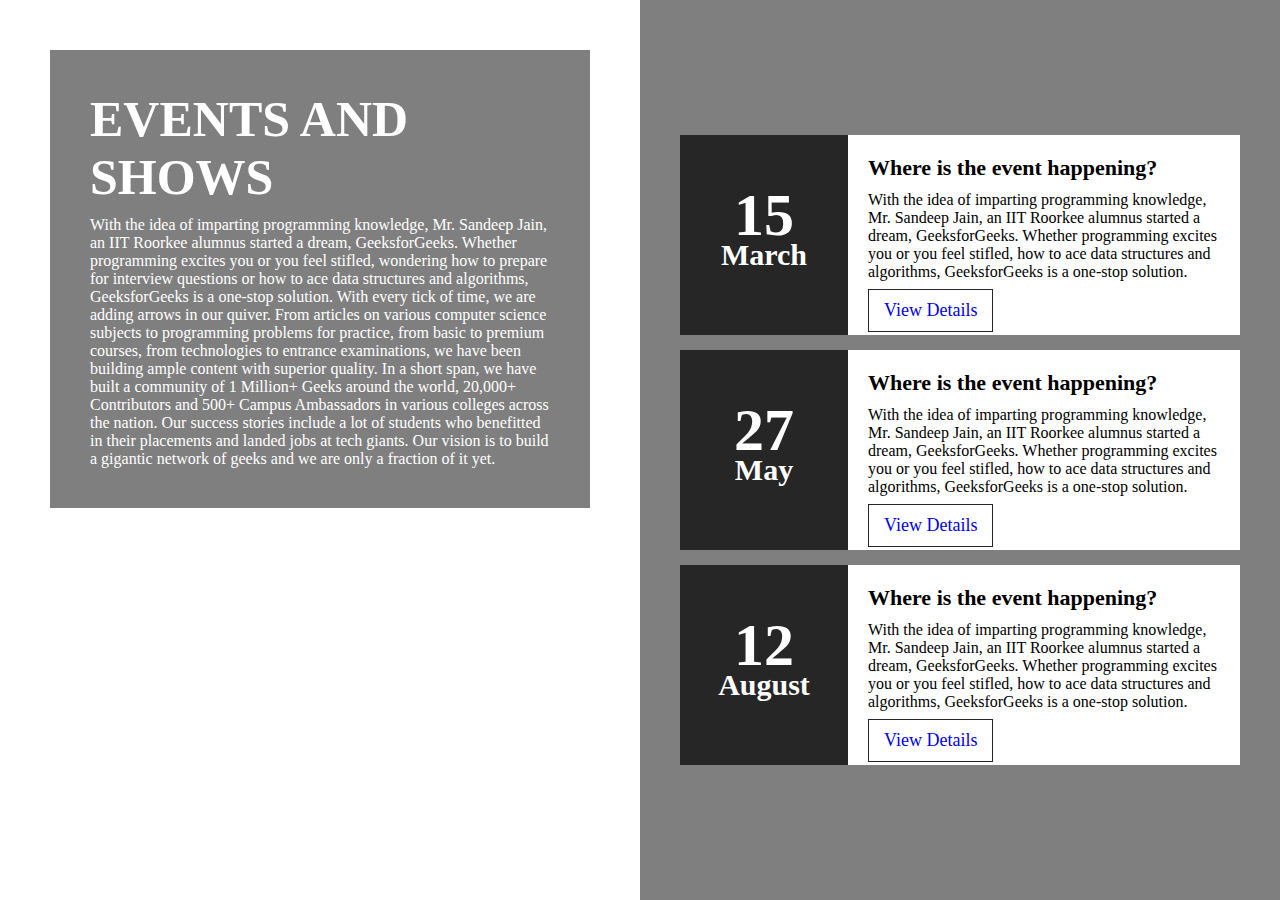
<file: event/event.html>
<!DOCTYPE html>
<html lang="en">

<head>
	<style>

		/* Styling the body */
		body {
			margin: 0;
			padding: 0;
		}
		
		/* Styling section, giving background
			image and dimensions */
		section {
			width: 100%;
			height: 100vh;
			background:
url('https://media.geeksforgeeks.org/wp-content/uploads/20210408155049/gfg9.png');
			background-size: cover;
		}
		
		/* Styling the left floating section */
		section .leftBox {
			width: 50%;
			height: 100%;
			float: left;
			padding: 50px;
			box-sizing: border-box;
		}
		
		/* Styling the background of
			left floating section */
		section .leftBox .content {
			color: #fff;
			background: rgba(0, 0, 0, 0.5);
			padding: 40px;
			transition: .5s;
		}
		
		/* Styling the hover effect
			of left floating section */
		section .leftBox .content:hover {
			background: #e91e63;
		}
		
		/* Styling the header of left
			floating section */
		section .leftBox .content h1 {
			margin: 0;
			padding: 0;
			font-size: 50px;
			text-transform: uppercase;
		}
		
		/* Styling the paragraph of
			left floating section */
		section .leftBox .content p {
			margin: 10px 0 0;
			padding: 0;
		}
		
		/* Styling the three events section */
		section .events {
			position: relative;
			width: 50%;
			height: 100%;
			background: rgba(0, 0, 0, 0.5);
			float: right;
			box-sizing: border-box;
		}
		
		/* Styling the links of
		the events section */
		section .events ul {
			position: absolute;
			top: 50%;
			transform: translateY(-50%);
			margin: 0;
			padding: 40px;
			box-sizing: border-box;
		}
		
		/* Styling the lists of the event section */
		section .events ul li {
			list-style: none;
			background: #fff;
			box-sizing: border-box;
			height: 200px;
			margin: 15px 0;
		}
		
		/* Styling the time class of events section */
		section .events ul li .time {
			position: relative;
			padding: 20px;
			background: #262626;
			box-sizing: border-box;
			width: 30%;
			height: 100%;
			float: left;
			text-align: center;
			transition: .5s;
		}
		
		/* Styling the hover effect
			of events section */
		section .events ul li:hover .time {
			background: #e91e63;
		}
		
		/* Styling the header of time
			class of events section */
		section .events ul li .time h2 {
			position: absolute;
			margin: 0;
			padding: 0;
			top: 50%;
			left: 50%;
			transform: translate(-50%, -50%);
			color: #fff;
			font-size: 60px;
			line-height: 30px;
		}
		
		/* Styling the texts of time
		class of events section */
		section .events ul li .time h2 span {
			font-size: 30px;
		}
		
		/* Styling the details
		class of events section */
		section .events ul li .details {
			padding: 20px;
			background: #fff;
			box-sizing: border-box;
			width: 70%;
			height: 100%;
			float: left;
		}
		
		/* Styling the header of the
		details class of events section */
		section .events ul li .details h3 {
			position: relative;
			margin: 0;
			padding: 0;
			font-size: 22px;
		}
		
		/* Styling the lists of details
		class of events section */
		section .events ul li .details p {
			position: relative;
			margin: 10px 0 0;
			padding: 0;
			font-size: 16px;
		}
		
		/* Styling the links of details
		class of events section */
		section .events ul li .details a {
			display: inline-block;
			text-decoration: none;
			padding: 10px 15px;
			border: 1.5px solid #262626;
			margin-top: 8px;
			font-size: 18px;
			transition: .5s;
		}
		
		/* Styling the details class's hover effect */
		section .events ul li .details a:hover {
			background: #e91e63;
			color: #fff;
			border-color: #e91e63;
		}
	</style>
</head>

<body>
	<section>
		<div class="leftBox">
			<div class="content">
				<h1>
					Events and Shows
				</h1>
				
<p>
					With the idea of imparting programming
					knowledge, Mr. Sandeep Jain, an IIT
					Roorkee alumnus started a dream,
					GeeksforGeeks. Whether programming
					excites you or you feel stifled,
					wondering how to prepare for
					interview questions or
					how to ace data structures and
					algorithms, GeeksforGeeks is a
					one-stop solution. With every
					tick of time, we are adding arrows
					in our quiver. From articles on
					various computer science subjects
					to programming problems for practice,
					from basic to premium courses, from
					technologies to entrance examinations,
					we have been building ample content
					with superior quality. In a short
					span, we have built a community of
					1 Million+ Geeks around the world, 20,000+
					Contributors and 500+ Campus Ambassadors
					in various colleges across the nation.
					Our success stories include a lot of
					students who benefitted in their
					placements and landed jobs at tech
					giants. Our vision is to build a gigantic
					network of geeks and we are only a
					fraction of it yet.
				</p>

			</div>
		</div>

		<div class="events">
			<ul>
				<li>
					<div class="time">
						<h2>
							15 <br><span>March</span>
						</h2>
					</div>
					<div class="details">
						<h3>
							Where is the event happening?
						</h3>
						
<p>
							With the idea of imparting programming
							knowledge, Mr. Sandeep Jain, an IIT
							Roorkee alumnus started a dream,
							GeeksforGeeks. Whether programming
							excites you or you feel stifled,
							how to ace data structures and
							algorithms, GeeksforGeeks is a
							one-stop solution.
						</p>


						<a href="#">View Details</a>
					</div>
					<div style="clear: both;"></div>
				</li>

				<li>
					<div class="time">
						<h2>
							27 <br><span>May</span>
						</h2>
					</div>
					<div class="details">
						<h3>
							Where is the event happening?
						</h3>
						
<p>
							With the idea of imparting programming
							knowledge, Mr. Sandeep Jain, an IIT
							Roorkee alumnus started a dream,
							GeeksforGeeks. Whether programming
							excites you or you feel stifled,
							how to ace data structures and
							algorithms, GeeksforGeeks is a
							one-stop solution.
						</p>

						<a href="#">View Details</a>
					</div>
					<div style="clear:both;"></div>
				</li>

				<li>
					<div class="time">
						<h2>
							12 <br><span>August</span>
						</h2>
					</div>
					<div class="details">
						<h3>
							Where is the event happening?
						</h3>
						
<p>
							With the idea of imparting programming
							knowledge, Mr. Sandeep Jain, an IIT
							Roorkee alumnus started a dream,
							GeeksforGeeks. Whether programming
							excites you or you feel stifled,
							how to ace data structures and
							algorithms, GeeksforGeeks is a
							one-stop solution.
						</p>


						<a href="#">View Details</a>
					</div>
					<div style="clear:both;"></div>
				</li>
			</ul>
		</div>
	</section>
</body>

</html>
</file>
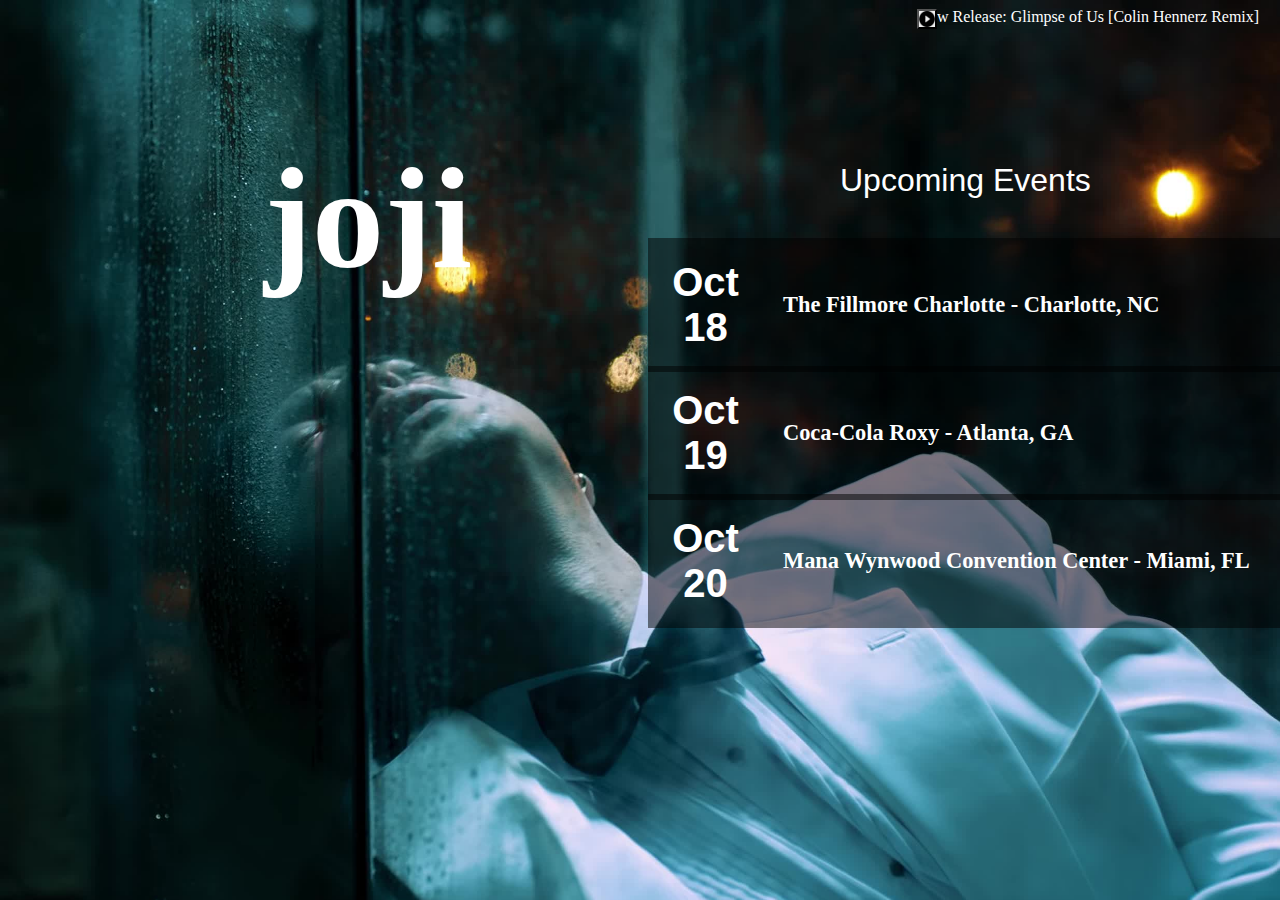
<file: event/joji.html>
<!DOCTYPE html>
<html lang="en">
    <head>
        <meta charset="UTF-8">
        <link rel="stylesheet" href="style.css">
        <title>joji</title>
    </head>
    <body>
        <h1>joji</h1>
        <h2>Upcoming Events</h2>
        <div>
            <table  class="eventBox" id="event1">
                <tr>
                    <th class="eventDate">Oct 18</th>
                    <th class="eventDetails">The Fillmore Charlotte - Charlotte, NC</th>
                </tr>
            </table>
            <table class="eventBox" id="event2">
                <tr>
                    <th class="eventDate">Oct 19</th>
                    <th class="eventDetails">Coca-Cola Roxy - Atlanta, GA</th>
            </table>
            <table class="eventBox" id="event3">
                </tr>
                    <th class="eventDate">Oct 20</th>
                    <th class="eventDetails">Mana Wynwood Convention Center - Miami, FL</th>
                 </tr>
            </table>
        </div>
        <footer>
            New Release: Glimpse of Us [Colin Hennerz Remix]
        </footer>
        <div id="buttons">
            <button type="button" id="playButton"></button>
        </div>
        <audio id="mytrack">
            <source src="music/Joji - Glimpse of Us (Hardstyle Remix)-NLRRJXET6gg.mp3" type="audio/mp3">
        </audio>
        <script>
            var mytrack = document.getElementById('mytrack');
            var playButton = document.getElementById('playButton');

            playButton.onclick = function() {
                if (mytrack.paused) {
                    mytrack.play();
                    playButton.style.backgroundImage = 'url(images/pause.png)';
                }
                else {
                    mytrack.pause();
                    playButton.style.backgroundImage = 'url(images/play.png)';
                }
            }
        </script>
    </body>
</html>
</file>
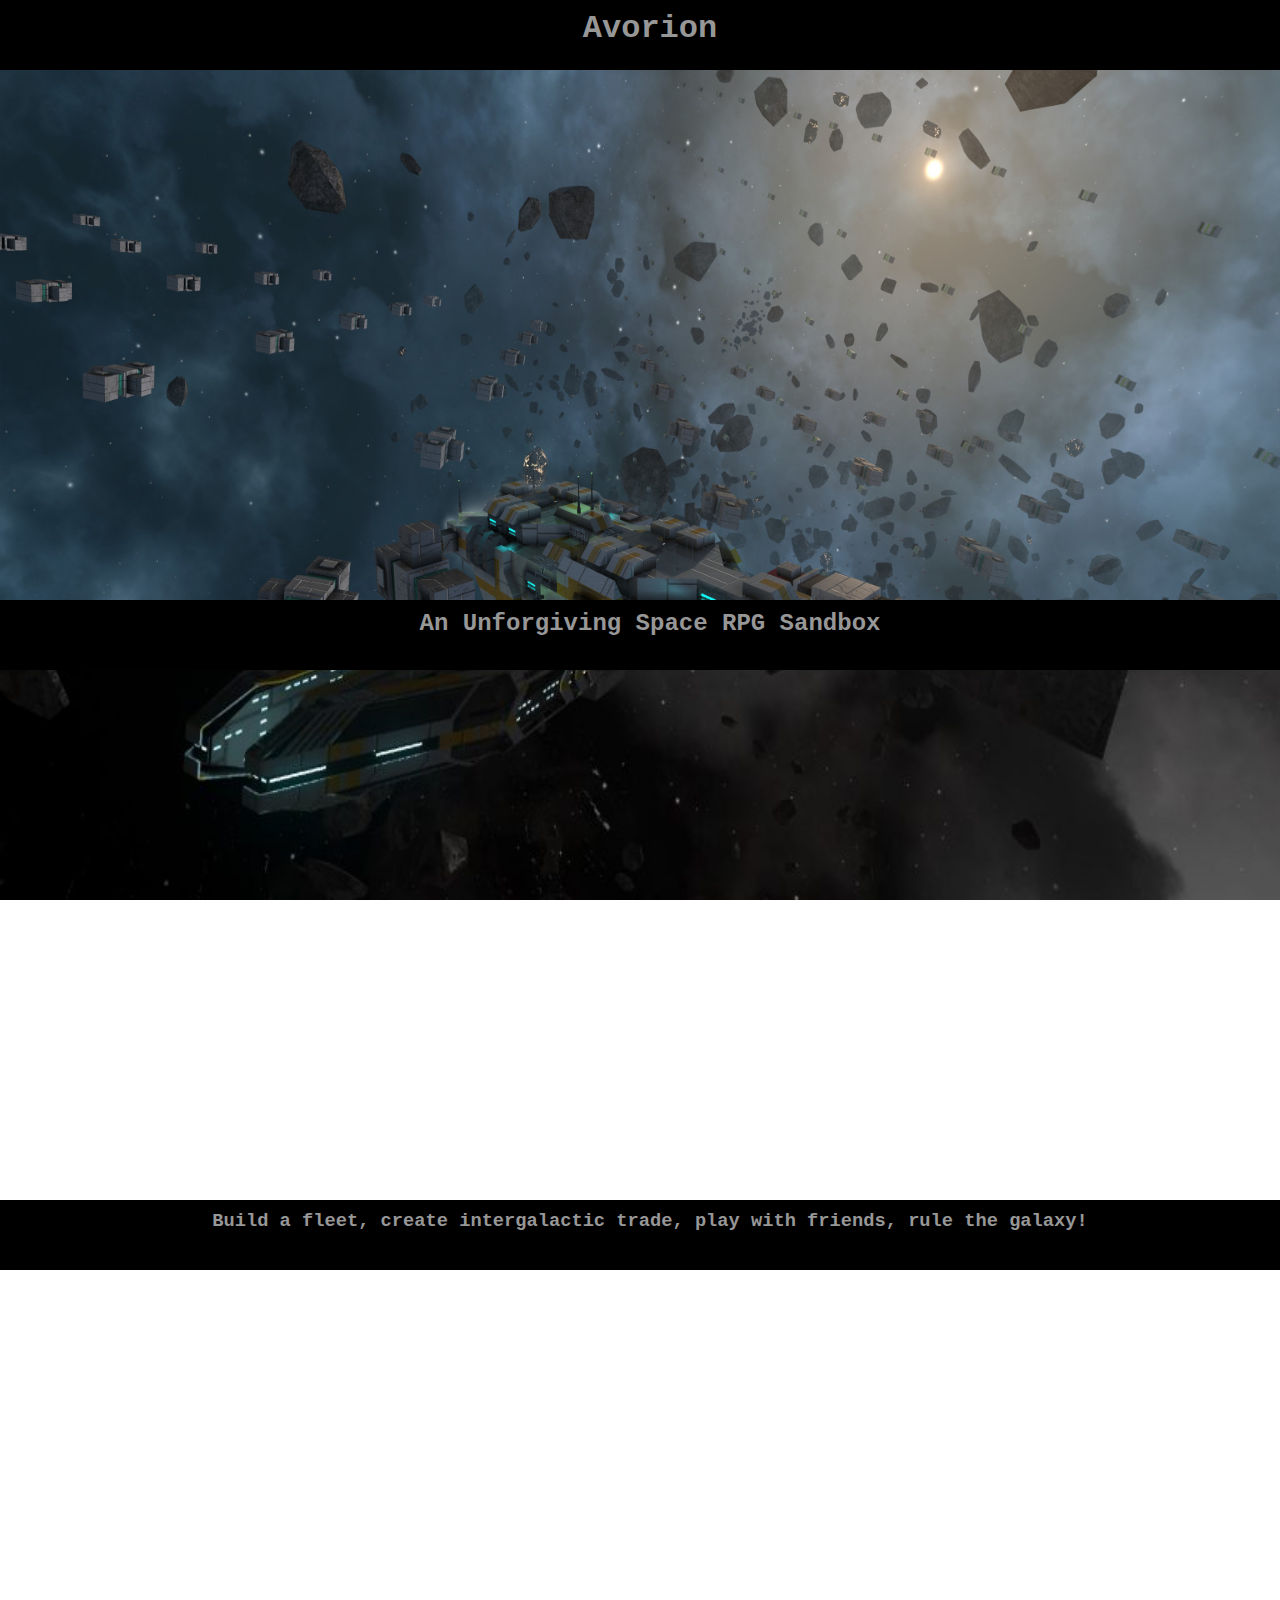
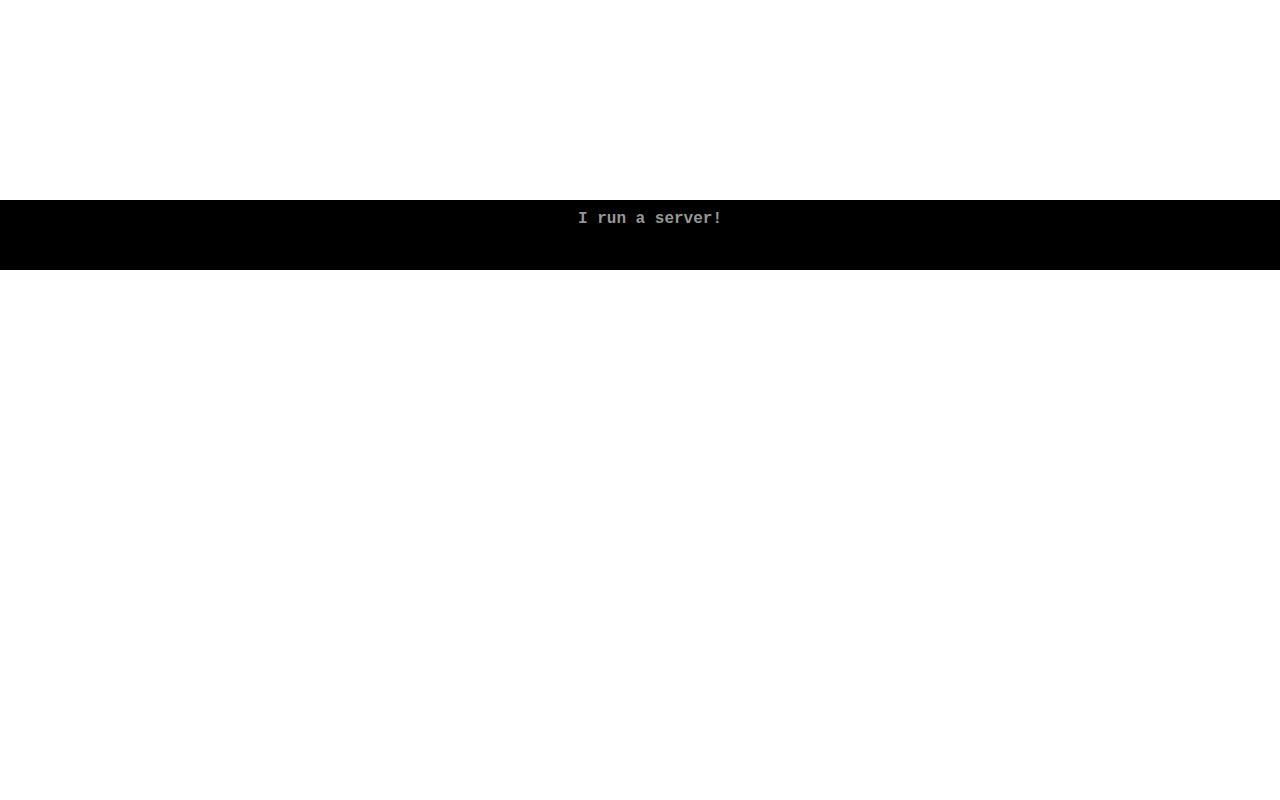
<file: parallax/parallax.html>
<!DOCTYPE html>
<html lang="en">
    <head>
        <style>
        * {
			margin: 0px;
			padding: 0px;
		}

        .parallax-1 {
			width: 100%;
			height: 600px;
			background: url('avorion0.jpeg');
			background-size: 100% 100%;
			background-attachment: fixed;
		}
        .parallax-2 {
			width: 100%;
			height: 600px;
			background: url('avorion1.jpeg');
			background-size: 100% 100%;
			background-attachment: fixed;
		}
        .parallax-3 {
			width: 100%;
			height: 600px;
			background: url('avorion3.jpeg');
			background-size: 100% 100%;
			background-attachment: fixed;
		}
        .parallax-4 {
			width: 100%;
			height: 600px;
			background: url('avorion4.jpeg');
			background-size: 100% 100%;
			background-attachment: fixed;
		}
        .parallax-1 h1, h2, h3, h4 {
			margin: auto;
			position: relative;
			left: 500x;
			top: 0px;
			width: 100%;
			height: 50px;
			padding: 10px;
			background-color: rgb(0, 0, 0);
			color: rgb(151, 151, 151);
			text-align: center;
            font-family: Courier New;
		}
        </style>
    </head>
    <body>
        <div class="parallax-1">
            <h1>Avorion</h1>
        </div>
        <div class="parallax-2">
            <h2>An Unforgiving Space RPG Sandbox</h2>
        </div>
        <div class="parallax-3">
            <h3>Build a fleet, create intergalactic trade, play with friends, rule the galaxy!</h3>
        </div>
        <div class="parallax-4">
            <h4>I run a server!</h4>
        </div>
    </body>
</html>
</file>
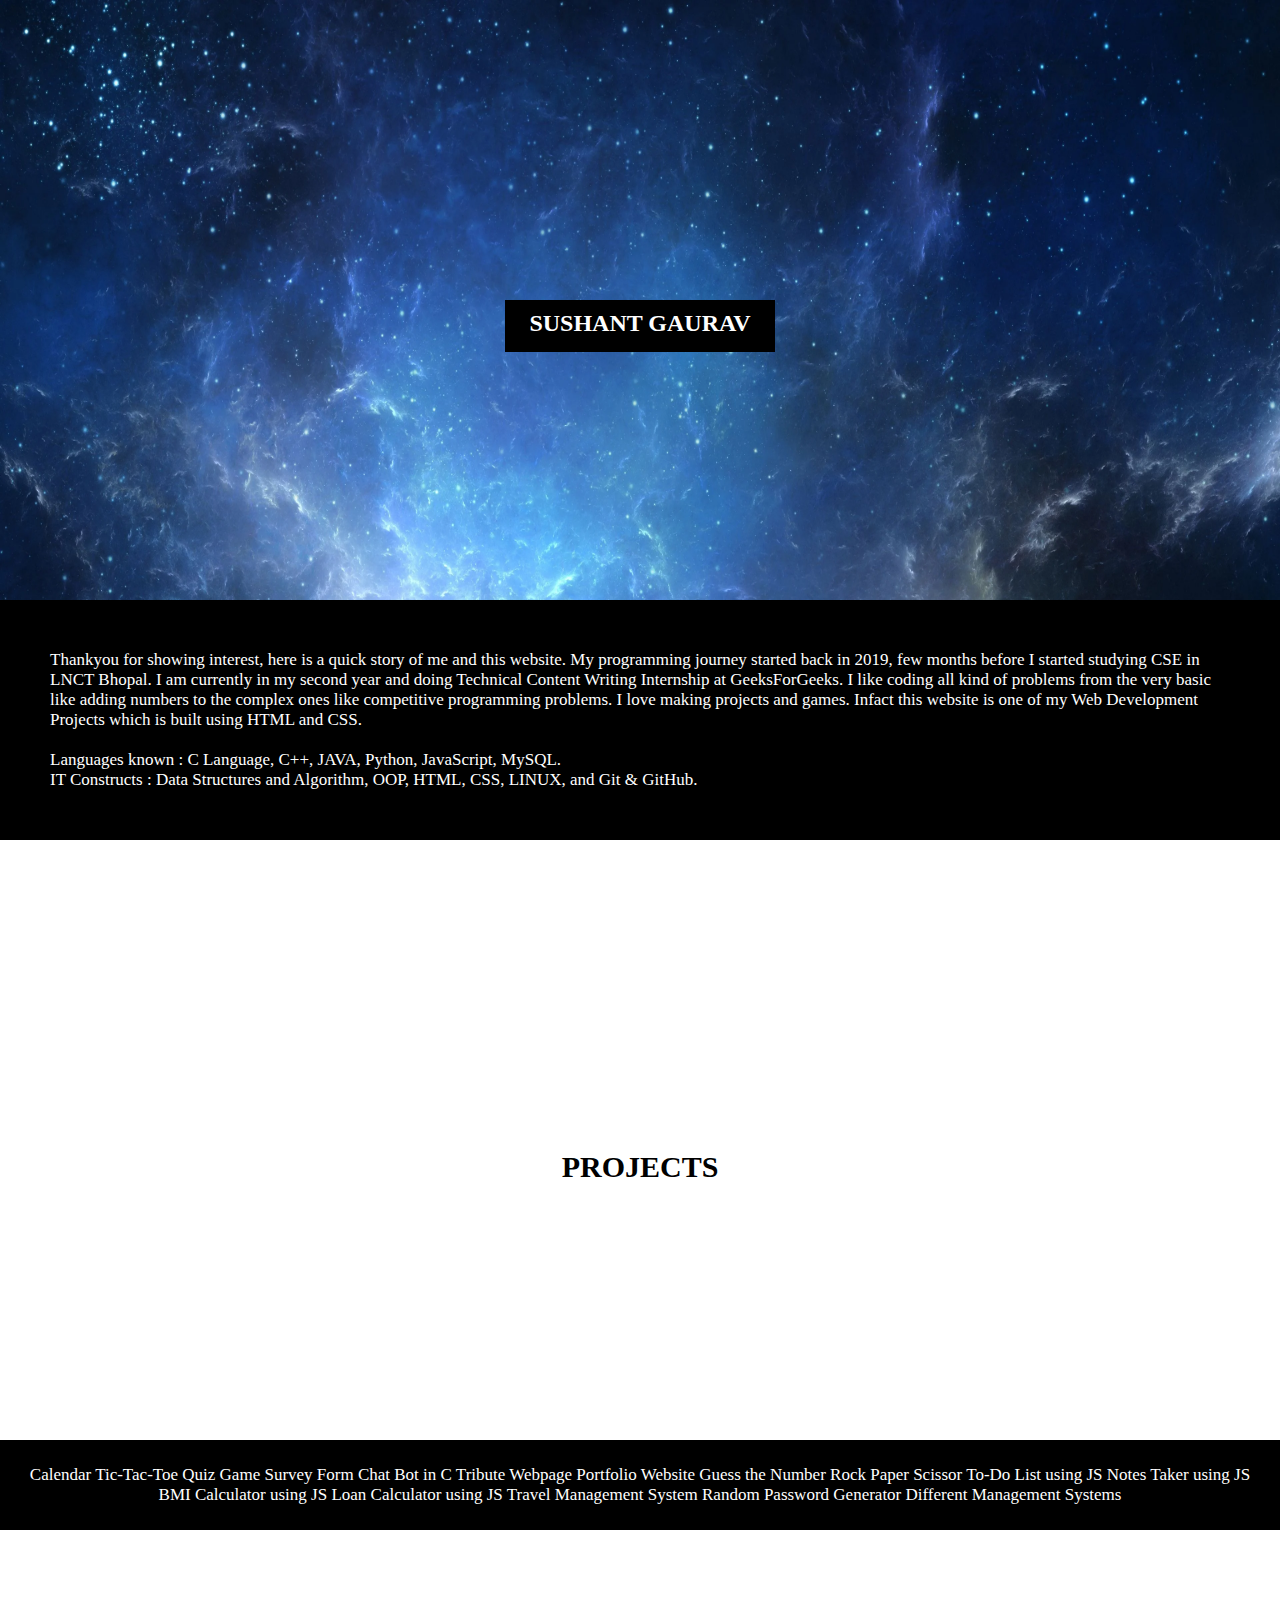
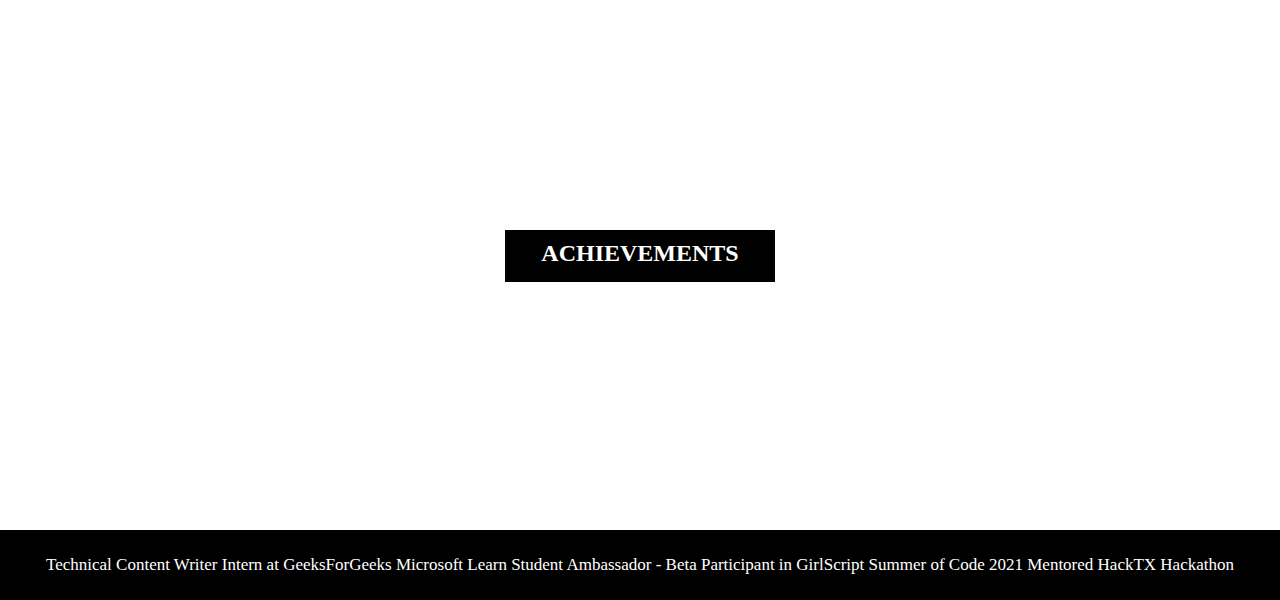
<file: parallax/parralaxex.html>
<!DOCTYPE html>
<html lang="en">

<head>
	<style>

		/* Styling the body */
		* {
			margin: 0px;
			padding: 0px;
		}

		/* Styling the first parallax's
		height, width and background color */
		.parallax-1 {
			width: 100%;
			height: 600px;
			background: url('17520.webp');
			background-size: 100% 100%;
			background-attachment: fixed;
		}

		/* Styling the title of first parallax */
		.parallax-1 h2 {
			margin: auto;
			position: relative;
			left: 500x;
			top: 300px;
			width: 250px;
			height: 32px;
			padding: 10px;
			background-color: black;
			color: white;
			text-align: center;
		}

		/* Styling the second parallax's
		height, width and background color */
		.parallax-2 {
			width: 100%;
			height: 600px;
			background: url(
'https://media.geeksforgeeks.org/wp-content/uploads/20210402175040/back22.jpg');
			background-size: 100% 100%;
			background-attachment: fixed;
		}

		/* Styling the title of second parallax */
		.parallax-2 h2 {
			margin: auto;
			position: relative;
			left: 500x;
			top: 300px;
			width: 250px;
			height: 37px;
			padding: 10px;
			background-color: white;
			color: black;
			text-align: center;
			font-size: 30px;
			font-family: Verdana;
		}

		/* Styling the content or paragraph */
		.para-1 {
			padding: 50px;
			background-color: black;
			color: white;
			font-size: 17px;
		}

		/* Styling the content or paragraph */
		.para-2 {
			text-align: center;
			padding: 25px;
			font-size: 17px;
			font-family: Verdana;
			background-color: black;
			color: white;
		}
	</style>
</head>

<body>

	<!-- Giving title of the first parallax -->
	<div class="parallax-1">
		<h2>SUSHANT GAURAV</h2>
	</div>

	<!--Content of first parallax -->
	<div class="para-1">
		<p>
			Thankyou for showing interest,
			here is a quick story of me and
			this website. My programming
			journey started back in 2019,
			few months before I started
			studying CSE in LNCT Bhopal.
			I am currently in my second
			year and doing Technical
			Content Writing Internship
			at GeeksForGeeks. I like
			coding all kind of problems
			from the very basic like adding
			numbers to the complex ones like
			competitive programming problems.
			I love making projects and games.
			Infact this website is one of my
			Web Development Projects which
			is built using HTML and CSS.<br>
			<br>Languages known : C Language,
			C++, JAVA, Python, JavaScript,
			MySQL.<br> IT Constructs : Data
			Structures and Algorithm, OOP,
			HTML, CSS, LINUX, and Git & GitHub.
		</p>
	</div>

	<!-- Giving title of the first parallax -->
	<div class="parallax-2">
		<h2>PROJECTS</h2>
	</div>

	<!--Content of first parallax -->
	<div class="para-2">
		<p>
			 Calendar 
			Tic-Tac-Toe 
			Quiz Game 
			Survey Form 
			Chat Bot in C 
			Tribute Webpage 
			Portfolio Website 
			Guess the Number 
			Rock Paper Scissor 
			To-Do List using JS 
			Notes Taker using JS 
			BMI Calculator using JS 
			Loan Calculator using JS 
			Travel Management System 
			Random Password Generator 
			Different Management Systems
		</p>
	</div>

	<!--This will be same as first parallax-->
	<div class="parallax-1">
		<h2>ACHIEVEMENTS</h2>
	</div>

	<div class="para-2">
		<p>
			 Technical Content Writer
			Intern at GeeksForGeeks 
			 Microsoft Learn Student
			Ambassador - Beta 
			Participant in GirlScript Summer
			of Code 2021 
			Mentored HackTX Hackathon
		</p>
	</div>
</body>

</html>
</file>
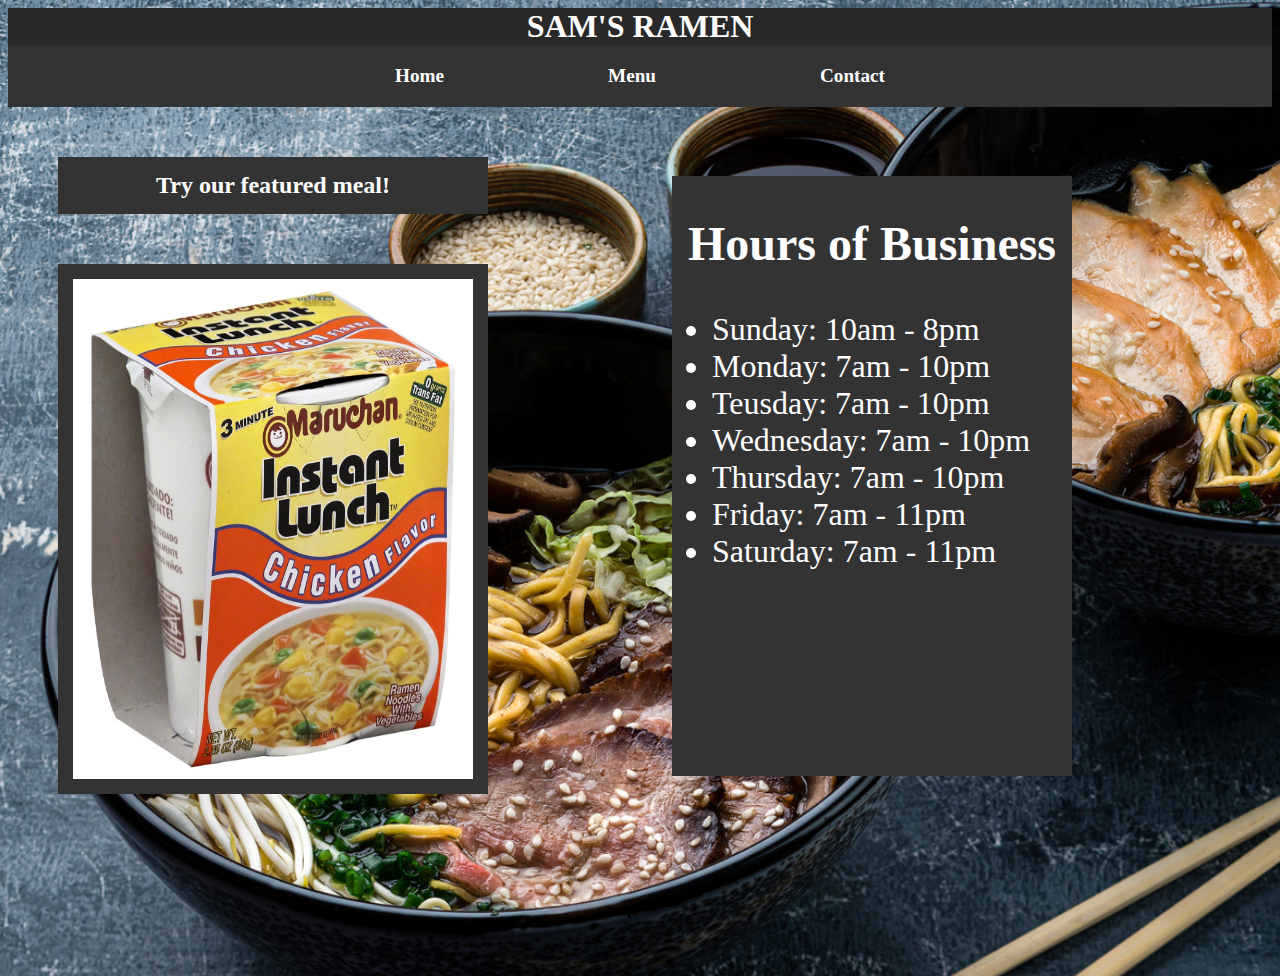
<file: restaurante/homepage.html>
<!DOCTYPE html>
<html lang="en">
    
    <head>
        <meta charset="utf-8" />
        <link rel="stylesheet" href="style.css">
        <meta name="viewport" content="width=device-width"; initial-scale="1.0" />
        <title>Sam's Ramen Shop</title>
    </head>
    <body class="background" id="homepage">
        <header>
            <h1 id="storeName">SAM'S RAMEN</h1>
        </header>
        <nav id="nav">
            <ul id="navBar">
                <li id="navItem"><a href="homepage.html">Home</a></li>
                <li id="navItem"><a href="menu.html">Menu</a></li>
                <li id="navItem"><a href="contact.html">Contact</a></li>
              </ul>
        </nav>
        <div id="featuredItem">
            <h2 id="featuredTitle">Try our featured meal!</h2>
            <img id="featuredPicture" src="images/featuredRamen.webp" alt="Image broken." width="400px" height="500px">
        </div>
        <div id="hours">
            <h2 id="hoursTitle">Hours of Business</h2>
            <ul>
                <li>Sunday: 10am - 8pm</li>
                <li>Monday: 7am - 10pm</li>
                <li>Teusday: 7am - 10pm</li>
                <li>Wednesday: 7am - 10pm</li>
                <li>Thursday: 7am - 10pm</li>
                <li>Friday: 7am - 11pm</li>
                <li>Saturday: 7am - 11pm</li>
            </ul>
        </div>
    </body>
</html>
</file>
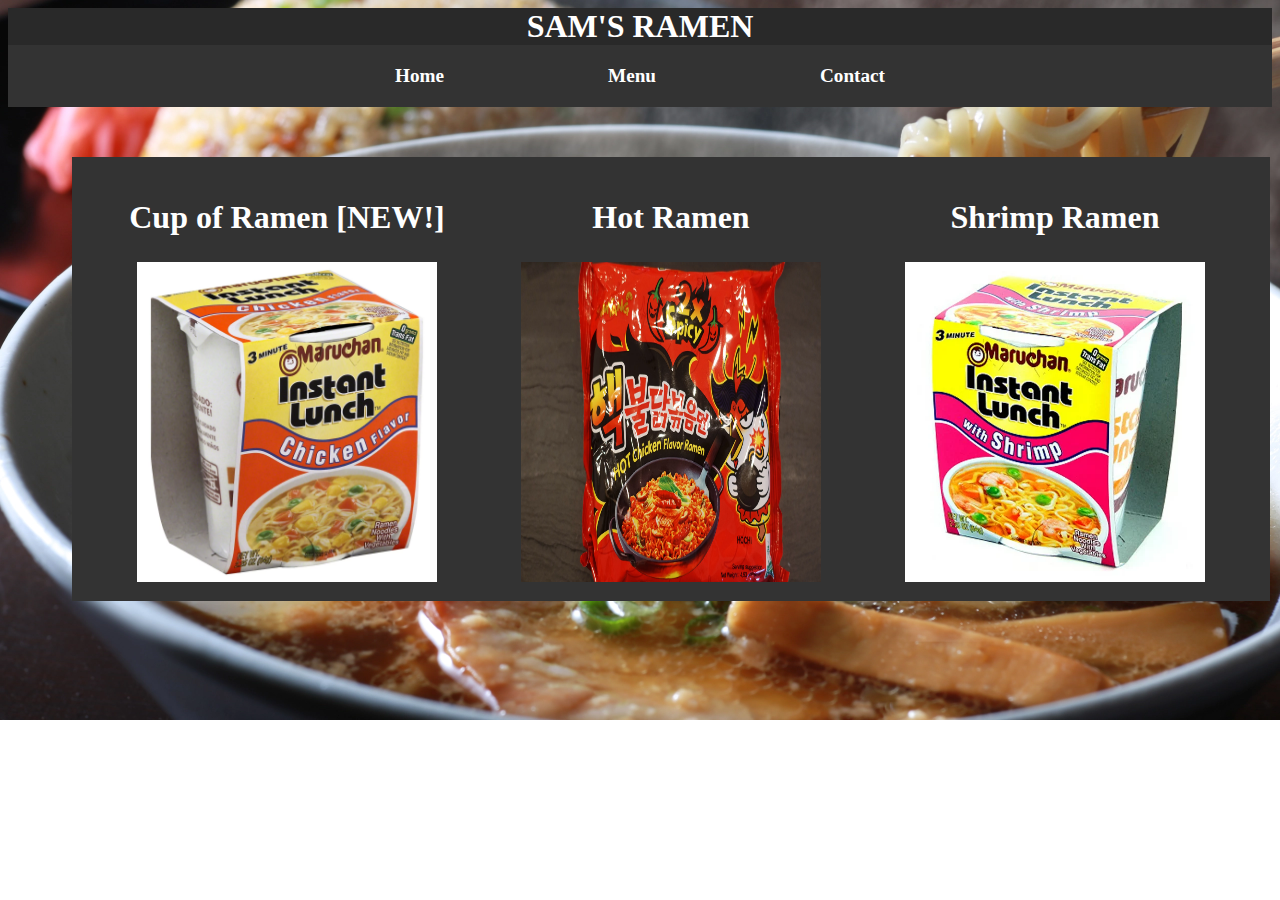
<file: restaurante/menu.html>
<!DOCTYPE html>
<html lang="en">
    <head>
        <meta charset="utf-8" />
        <link rel="stylesheet" href="style.css">
        <meta name="viewport" content="width=device-width"; initial-scale="1.0" />
        <title>Menu</title>
    </head>
    <body class="background" id="menu">
        <header>
            <h1 id="storeName">SAM'S RAMEN</h1>
        </header>
        <nav id="nav">
            <ul id="navBar">
                <li id="navItem"><a href="homepage.html">Home</a></li>
                <li id="navItem"><a href="menu.html">Menu</a></li>
                <li id="navItem"><a href="contact.html">Contact</a></li>
              </ul>
        </nav>
        <div id="menuItems">
        <div class="menuItem" id="item1">
            <h2 class="itemTitle">Cup of Ramen [NEW!]</h2>
            <img class="itemPicture" src="images/featuredRamen.webp" alt="Image broken." width="300px" height="320px">
        </div>
        <div class="menuItem" id="item2">
            <h2 class="itemTitle">Hot Ramen</h2>
            <img class="itemPicture" src="images/hotramen.webp" alt="Image broken." width="300px" height="320px">
        </div>
        <div class="menuItem" id="item3">
            <h2 class="itemTitle">Shrimp Ramen</h2>
            <img class="itemPicture" src="images/shrimpramen.webp" alt="Image broken." width="300px" height="320px">
        </div>
        </div>
    </body>
</html>
</file>
<file: event/style.css>
body {
    background-image: url('images/wp4595469.jpeg');
    background-repeat: no-repeat;
    background-size: cover;
}

h1 {
    color: rgb(255, 255, 255);
    font-size: 900%;
    margin-left: 20%;
    margin-top: 10%;
    position: absolute;
}
h2 {
    color:white; 
    position: absolute;
    margin-left: 65%;
    margin-top: 12%;
    font-weight: lighter;
    font-family:'Lucida Sans', 'Lucida Sans Regular', 'Lucida Grande', 'Lucida Sans Unicode', Geneva, Verdana, sans-serif;
    font-size: 200%;
}
.eventBox {
    position: absolute;
    color:white;
    background-color: rgba(0, 0, 0, 0.5);
    margin-left: 50%;
}
#event1 {
    margin-top: 18%;
}
#event2 {
    margin-top: 28%;
}
#event3 {
    margin-top: 38%;
}
.eventDate {
    padding: 20px;
    font-size: 250%;
    font-family:'Segoe UI', Tahoma, Geneva, Verdana, sans-serif;
}
.eventDetails {
    padding: 20px;
    text-align: left;
    min-width: 475px;
    font-size: 140%;
}
footer {
    text-align: center;
    color: white;
    margin-left: 71%;
    margin-bottom: 0%;
}
#playButton {
    position: absolute;
    margin-left: 71%;
    margin-top: -1.3%;
    min-width: 20px;
    min-height: 20px;
    background-repeat: no-repeat;
    background-size: cover;
    background-image: url('images/play.png')
}
</file>
<file: restaurante/style.css>
#storeName {
    text-align: center;
    margin:auto;
    background-color: rgb(41, 41, 41);
    color:white;
}
#navBar {
    margin: 0;
    padding: 0;
    overflow: hidden;
    background-color: #333; 
    text-align: center;
    margin: auto;
}
#navItem {
    display:inline;
}
#navItem a {
    display: inline-block;
    color: white;
    text-align: center;
    padding: 20px 80px;
    text-decoration: none;
    font-size:larger;
    font-weight: bold;
}
#navItem a:hover {
    background-color: #111;
}
#homepage {
    background-image: url('images/ramen2.jpeg');
}
#menu {
    background-image: url('images/ramen4.webp');
}
#contact {
    background-image: url('images/ramen3.jpeg');
}
.background {
      background-repeat: no-repeat;
      background-size: cover;
}
#featuredTitle {
    background-color: #333;
    margin: 50px;
    padding: 15px;
    width: 400px;
    text-align: center;
    color: white;
}
#featuredPicture {
      padding: 15px;
      margin: 50px;
      margin-top: 0px;
      background-color: #333;
     
}
#hours {
      float: right;
      color: white;
      background-color: #333;
      width: 400px;
      height: 600px;
      text-align: left;
      font-size: 200%;
      position: relative;
      margin: 200px;
      margin-top: -7in;
}
#hoursTitle {
      text-align: center;
}
.itemTitle {
    color: white;
    font-size: 200%;
}
.menuItem {
      background-color: #333;
      width: 400px;
      padding: 15px;
      text-align: center;
      position: absolute;
      margin-top: 50px;
}
#item1 {
    margin-left: 5%;
}
#item2 {
    margin-left: 35%;
}
#item3 {
    margin-left: 65%;
}
form {
    background-color: #333;
    text-align: center;
    width: 400px;
    height: 450px;
    font-size: 150%;
    margin: auto;
    margin-top: 100px;
    padding-top: 75px;
    color: white;
}
</file>
